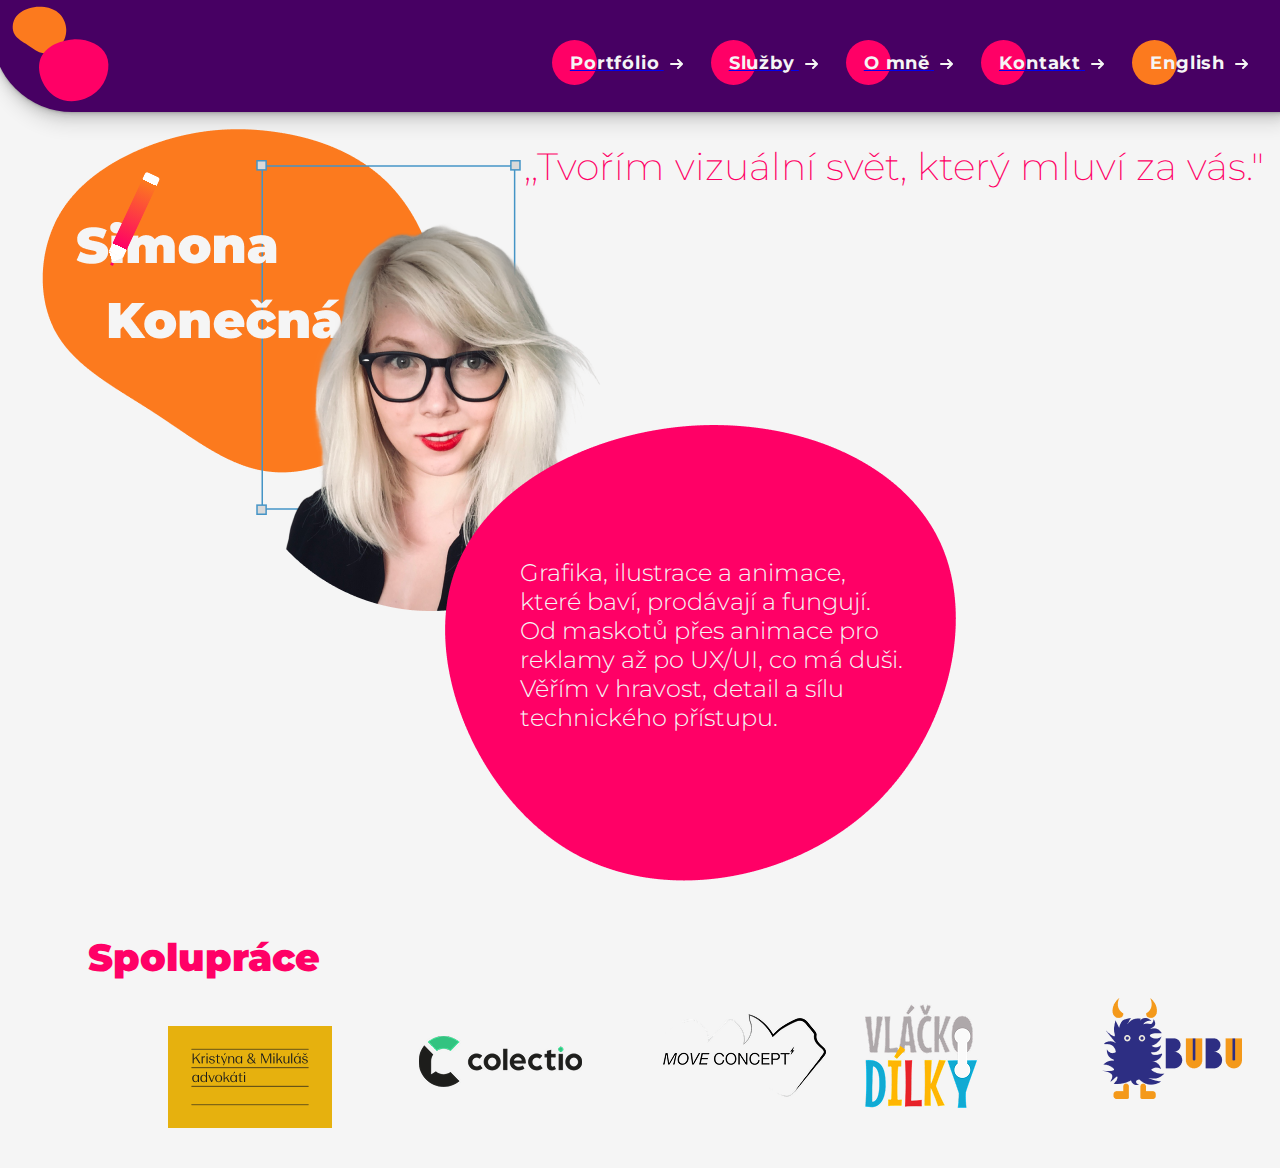
<file: index.html>
<!DOCTYPE html>
<html lang="cs">
  <head>
    <meta charset="UTF-8" />
    <meta name="viewport" content="width=device-width, initial-scale=1.0" />
    <link rel="stylesheet" href="style.css" />
    <link
      href="https://fonts.googleapis.com/css2?family=Montserrat:ital,wght@0,100..900;1,100..900&display=swap"
      rel="stylesheet"
    />
    <title>Document</title>
  </head>
  <body>
    <div class="logo" onclick="odeslat()">
      <a href="index.html">
        <svg
          width="131"
          height="134"
          viewBox="0 0 131 134"
          fill="none"
          xmlns="http://www.w3.org/2000/svg"
        >
          <path
            d="M51.4415 13.7808C55.5034 17.7646 58.1682 23.6707 58.2615 29.822C58.3548 35.9733 55.8766 42.3698 51.5031 46.8224C47.1532 51.3132 40.9008 53.891 35.3851 53.1855C29.8621 52.511 25.0994 48.5912 19.9134 45.2243C14.7583 41.8646 9.2108 39.0651 6.55666 34.3678C3.90252 29.6705 4.1727 23.0827 7.01318 18.2057C9.85366 13.3287 15.2572 10.1933 20.5733 8.40675C25.9203 6.62745 31.1653 6.2588 36.5283 7.05891C41.8985 7.82811 47.3722 9.82788 51.4415 13.7808Z"
            fill="#FC7A1E"
          />
          <path
            d="M98.3943 55.4706C103.281 66.3834 99.1357 82.2788 88.4474 91.8052C77.7592 101.332 60.5728 104.436 48.191 97.3423C35.8542 90.1957 28.273 72.8552 31.9534 60.3676C35.6337 47.8801 50.4774 40.2533 64.9317 39.3991C79.3899 38.5941 93.4549 44.5126 98.3943 55.4706Z"
            fill="#FF0066"
          />
        </svg>
      </a>
    </div>
    <div class="top-bar">
    </div>
    <div class="zarovnanitlacitek">
      <!-- From Uiverse.io by alexmaracinaru -->
      <button class="cta">
        <a href="portfolio.html">
          <span>Portfólio</span>
          <svg width="15px" height="10px" viewBox="0 0 13 10">
            <path d="M1,5 L11,5"></path>
            <polyline points="8 1 12 5 8 9"></polyline>
          </svg>
        </a>
      </button>
      <button class="cta">
        <a href="sluzby.html">
          <span>Služby</span>
          <svg width="15px" height="10px" viewBox="0 0 13 10">
            <path d="M1,5 L11,5"></path>
            <polyline points="8 1 12 5 8 9"></polyline>
          </svg>
        </a>
      </button>
      <button class="cta">
        <a href="omne.html">
          <span>O mně</span>
          <svg width="15px" height="10px" viewBox="0 0 13 10">
            <path d="M1,5 L11,5"></path>
            <polyline points="8 1 12 5 8 9"></polyline>
          </svg>
        </a>
      </button>
      <button class="cta">
        <a href="kontakty.html">
          <span>Kontakt</span>
          <svg width="15px" height="10px" viewBox="0 0 13 10">
            <path d="M1,5 L11,5"></path>
            <polyline points="8 1 12 5 8 9"></polyline>
          </svg>
        </a>
      </button>
      <button class="en">
        <a href="en.html"></a>
         <span>English</span>
         <svg width="15px" height="10px" viewBox="0 0 13 10">
            <path d="M1,5 L11,5"></path>
            <polyline points="8 1 12 5 8 9"></polyline>
         </svg>
       </a>
      </button>
    <span class="loader"></span>
    <div>
      <p class="herotext">
        Grafika, ilustrace a animace, <br />
        které baví, prodávají a fungují. <br />
        Od maskotů přes animace pro <br />
        reklamy až po UX/UI, co má duši.<br />
        Věřím v hravost, detail a sílu <br />
        technického přístupu. <br />
      </p>
    </div>
    <div class="claim">
      <h1>,,Tvořím vizuální svět, který mluví za vás."</h1>
    </div>
    <div class="Hero">
      <img src="Hero.png" alt="" />
    </div>
    <span><h2>Spolupráce</h2></span>
    <div class="spoluprace">
      <img src="spoluprace.png" alt="" />
    </div>
  </body>
</html>
</file>
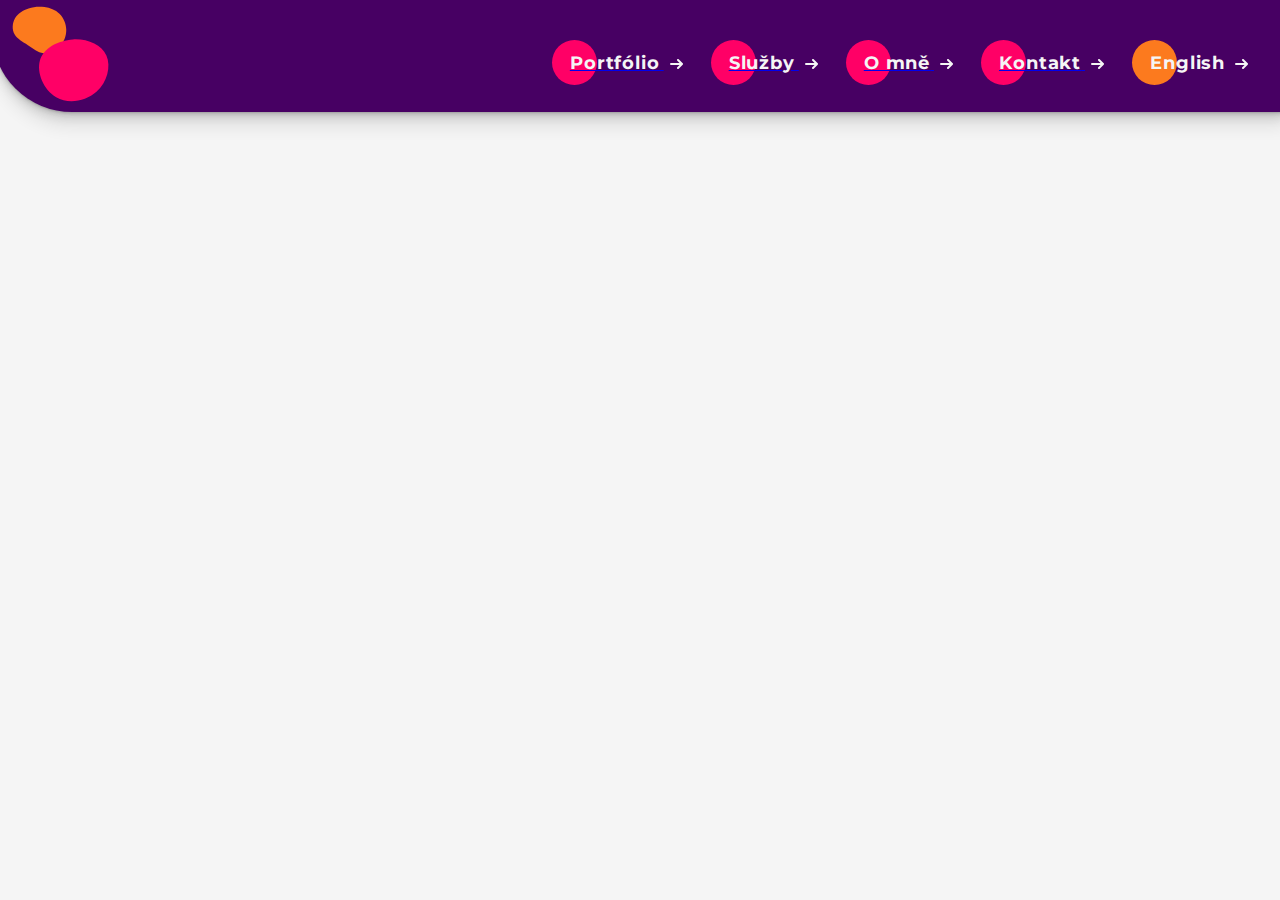
<file: en.html>
<!DOCTYPE html>
<html lang="cs">
  <head>
    <meta charset="UTF-8" />
    <meta name="viewport" content="width=device-width, initial-scale=1.0" />
    <link rel="stylesheet" href="en.css" />
    <link
      href="https://fonts.googleapis.com/css2?family=Montserrat:ital,wght@0,100..900;1,100..900&display=swap"
      rel="stylesheet"
    />
    <title>Document</title>
  </head>
  <body>
    <div class="logo" onclick="odeslat()">
      <a href="index.html">
        <svg
          width="131"
          height="134"
          viewBox="0 0 131 134"
          fill="none"
          xmlns="http://www.w3.org/2000/svg"
        >
          <path
            d="M51.4415 13.7808C55.5034 17.7646 58.1682 23.6707 58.2615 29.822C58.3548 35.9733 55.8766 42.3698 51.5031 46.8224C47.1532 51.3132 40.9008 53.891 35.3851 53.1855C29.8621 52.511 25.0994 48.5912 19.9134 45.2243C14.7583 41.8646 9.2108 39.0651 6.55666 34.3678C3.90252 29.6705 4.1727 23.0827 7.01318 18.2057C9.85366 13.3287 15.2572 10.1933 20.5733 8.40675C25.9203 6.62745 31.1653 6.2588 36.5283 7.05891C41.8985 7.82811 47.3722 9.82788 51.4415 13.7808Z"
            fill="#FC7A1E"
          />
          <path
            d="M98.3943 55.4706C103.281 66.3834 99.1357 82.2788 88.4474 91.8052C77.7592 101.332 60.5728 104.436 48.191 97.3423C35.8542 90.1957 28.273 72.8552 31.9534 60.3676C35.6337 47.8801 50.4774 40.2533 64.9317 39.3991C79.3899 38.5941 93.4549 44.5126 98.3943 55.4706Z"
            fill="#FF0066"
          />
        </svg>
      </a>
    </div>
    <div class="top-bar">
    </div>
    <div class="zarovnanitlacitek">
     
      <button class="cta">
        <a href="portfolio.html">
          <span>Portfólio</span>
          <svg width="15px" height="10px" viewBox="0 0 13 10">
            <path d="M1,5 L11,5"></path>
            <polyline points="8 1 12 5 8 9"></polyline>
          </svg>
        </a>
      </button>
      <button class="cta">
        <a href="sluzby.html">
          <span>Služby</span>
          <svg width="15px" height="10px" viewBox="0 0 13 10">
            <path d="M1,5 L11,5"></path>
            <polyline points="8 1 12 5 8 9"></polyline>
          </svg>
        </a>
      </button>
      <button class="cta">
        <a href="omne.html">
          <span>O mně</span>
          <svg width="15px" height="10px" viewBox="0 0 13 10">
            <path d="M1,5 L11,5"></path>
            <polyline points="8 1 12 5 8 9"></polyline>
          </svg>
        </a>
      </button>
      <button class="cta">
        <a href="kontakty.html">
          <span>Kontakt</span>
          <svg width="15px" height="10px" viewBox="0 0 13 10">
            <path d="M1,5 L11,5"></path>
            <polyline points="8 1 12 5 8 9"></polyline>
          </svg>
        </a>
      </button>
      <button class="en">
        <a href="en.html"></a>
         <span>English</span>
         <svg width="15px" height="10px" viewBox="0 0 13 10">
            <path d="M1,5 L11,5"></path>
            <polyline points="8 1 12 5 8 9"></polyline>
         </svg>
       </a>
      </button>
    </div>
</file>
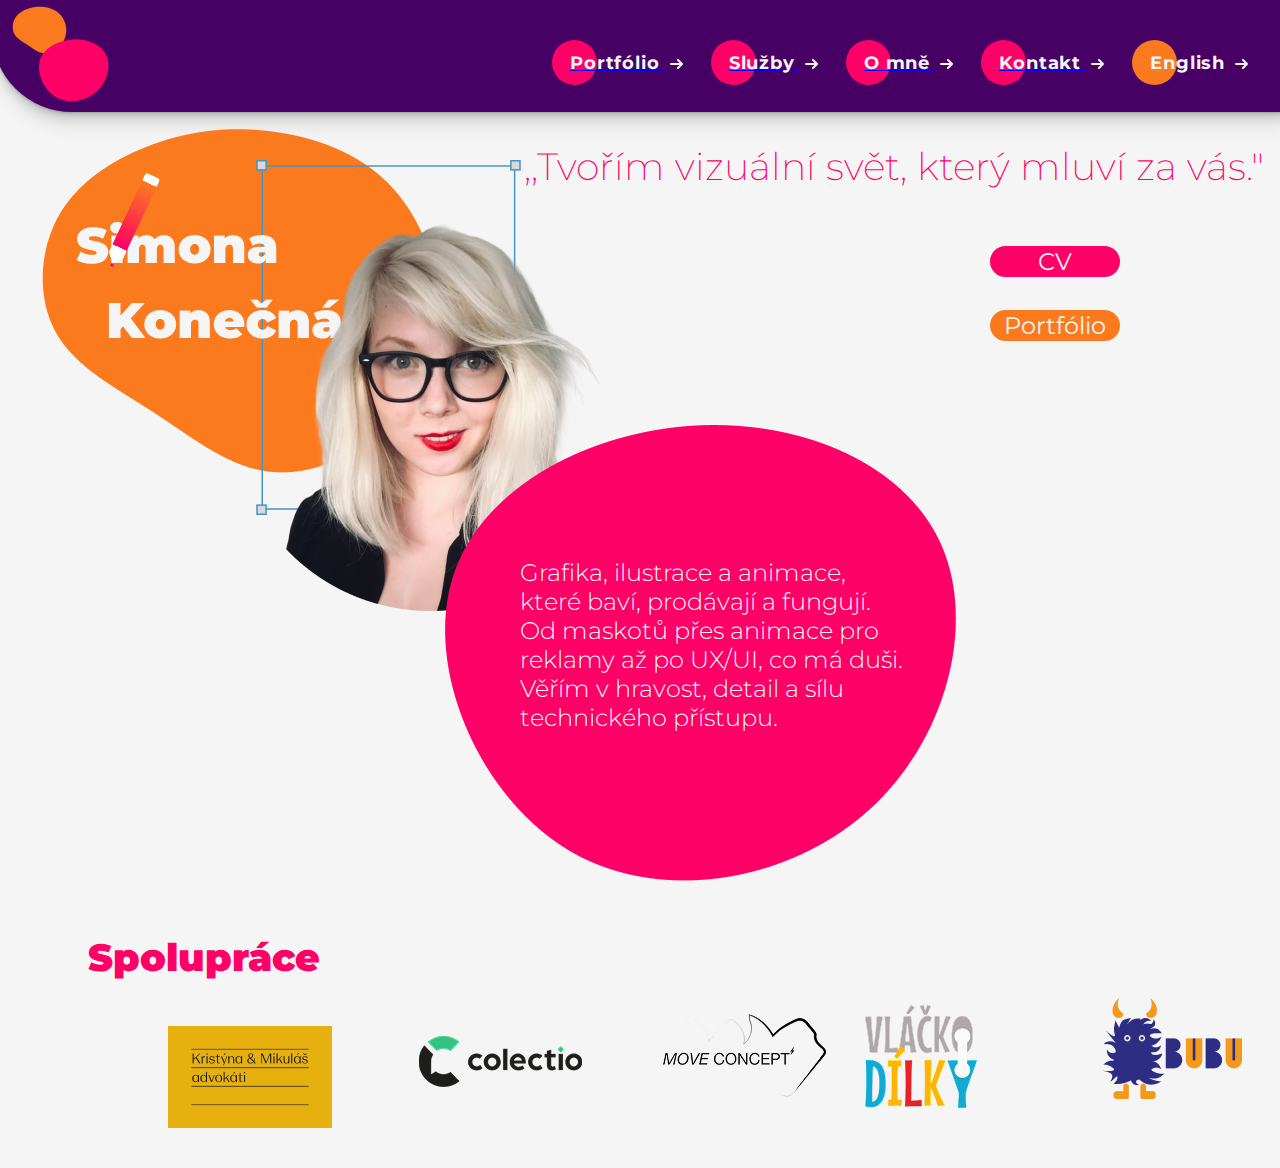
<file: omne.html>
<!DOCTYPE html>
<html lang="cs">
  <head>
    <meta charset="UTF-8" />
    <meta name="viewport" content="width=device-width, initial-scale=1.0" />
    <link rel="stylesheet" href="omne.css" />
    <link
      href="https://fonts.googleapis.com/css2?family=Montserrat:ital,wght@0,100..900;1,100..900&display=swap"
      rel="stylesheet"
    />
    <title>Document</title>
  </head>
  <body>
    <div class="logo" onclick="odeslat()">
      <a href="index.html">
        <svg
          width="131"
          height="134"
          viewBox="0 0 131 134"
          fill="none"
          xmlns="http://www.w3.org/2000/svg"
        >
          <path
            d="M51.4415 13.7808C55.5034 17.7646 58.1682 23.6707 58.2615 29.822C58.3548 35.9733 55.8766 42.3698 51.5031 46.8224C47.1532 51.3132 40.9008 53.891 35.3851 53.1855C29.8621 52.511 25.0994 48.5912 19.9134 45.2243C14.7583 41.8646 9.2108 39.0651 6.55666 34.3678C3.90252 29.6705 4.1727 23.0827 7.01318 18.2057C9.85366 13.3287 15.2572 10.1933 20.5733 8.40675C25.9203 6.62745 31.1653 6.2588 36.5283 7.05891C41.8985 7.82811 47.3722 9.82788 51.4415 13.7808Z"
            fill="#FC7A1E"
          />
          <path
            d="M98.3943 55.4706C103.281 66.3834 99.1357 82.2788 88.4474 91.8052C77.7592 101.332 60.5728 104.436 48.191 97.3423C35.8542 90.1957 28.273 72.8552 31.9534 60.3676C35.6337 47.8801 50.4774 40.2533 64.9317 39.3991C79.3899 38.5941 93.4549 44.5126 98.3943 55.4706Z"
            fill="#FF0066"
          />
        </svg>
      </a>
    </div>
    <div class="top-bar">
    </div>
    <div class="zarovnanitlacitek">
      <!-- From Uiverse.io by alexmaracinaru -->
      <button class="cta">
        <a href="portfolio.html">
          <span>Portfólio</span>
          <svg width="15px" height="10px" viewBox="0 0 13 10">
            <path d="M1,5 L11,5"></path>
            <polyline points="8 1 12 5 8 9"></polyline>
          </svg>
        </a>
      </button>
      <button class="cta">
        <a href="sluzby.html">
          <span>Služby</span>
          <svg width="15px" height="10px" viewBox="0 0 13 10">
            <path d="M1,5 L11,5"></path>
            <polyline points="8 1 12 5 8 9"></polyline>
          </svg>
        </a>
      </button>
      <button class="cta">
        <a href="omne.html">
          <span>O mně</span>
          <svg width="15px" height="10px" viewBox="0 0 13 10">
            <path d="M1,5 L11,5"></path>
            <polyline points="8 1 12 5 8 9"></polyline>
          </svg>
        </a>
      </button>
      <button class="cta">
        <a href="kontakty.html">
          <span>Kontakt</span>
          <svg width="15px" height="10px" viewBox="0 0 13 10">
            <path d="M1,5 L11,5"></path>
            <polyline points="8 1 12 5 8 9"></polyline>
          </svg>
        </a>
      </button>
      <button class="en">
      <a href="en.html"></a>
        <span>English</span>
        <svg width="15px" height="10px" viewBox="0 0 13 10">
          <path d="M1,5 L11,5"></path>
          <polyline points="8 1 12 5 8 9"></polyline>
        </svg>
      </a>
      </button>
    </div>
    <span class="loader"></span>
    <div>
      <p class="herotext">
        Grafika, ilustrace a animace, <br />
        které baví, prodávají a fungují. <br />
        Od maskotů přes animace pro <br />
        reklamy až po UX/UI, co má duši.<br />
        Věřím v hravost, detail a sílu <br />
        technického přístupu. <br />
      </p>
    </div>
    <div class="claim">
      <h1>,,Tvořím vizuální svět, který mluví za vás."</h1>
    </div>
    <div class="Hero">
      <img src="Hero.png" alt="" />
    </div>
    <span><h2>Spolupráce</h2></span>
    <div class="spoluprace">
      <img src="spoluprace.png" alt="" />
    </div>
  </body>
    <div class="CV">
      <a href="https://www.figma.com/proto/BWEldUmRMK36JdNO94za8G/CV-grafika?node-id=19-460&p=f&t=nmzPO2AMmV7z8lvJ-0&scaling=contain&content-scaling=fixed&page-id=0%3A1">
        <button class="CV" onclick="odeslat()">CV</button>
      </a>
    </div>
    <div class="portfolio">
      <a href="https://www.figma.com/proto/vWCgvZWdk0FOXXNjWRX7i4/Simona-Kone%C4%8Dn%C3%A1-CV%2C-Portfolio-(Copy)?node-id=19-438">
        <button class="portfolio" onclick="odeslat()">Portfólio</button>
      </a>
    </div>
</file>
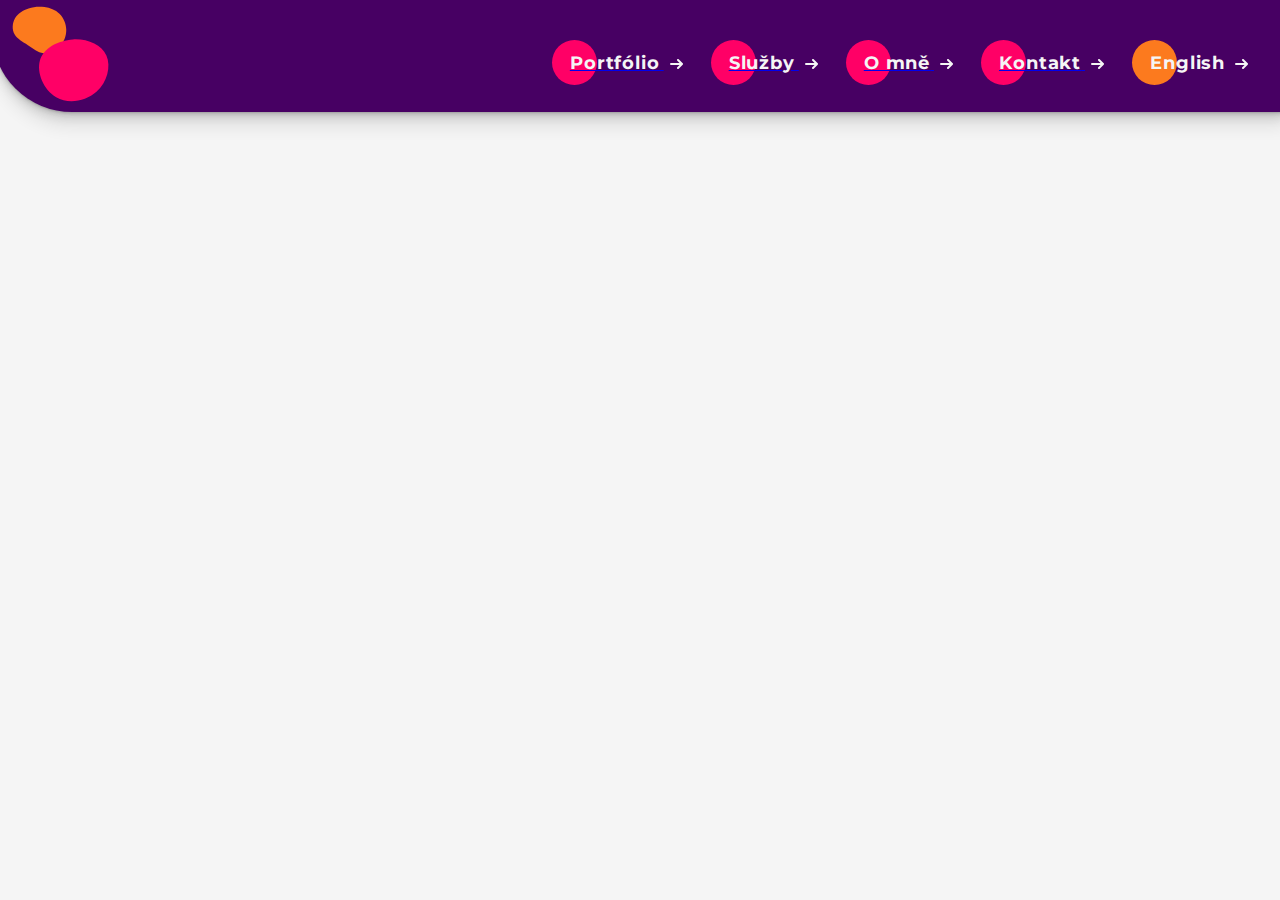
<file: sluzby.html>
<!DOCTYPE html>
<html lang="cs">
  <head>
    <meta charset="UTF-8" />
    <meta name="viewport" content="width=device-width, initial-scale=1.0" />
    <link rel="stylesheet" href="en.css" />
    <link
      href="https://fonts.googleapis.com/css2?family=Montserrat:ital,wght@0,100..900;1,100..900&display=swap"
      rel="stylesheet"
    />
    <title>Document</title>
  </head>
  <body>
    <div class="logo" onclick="odeslat()">
      <a href="index.html">
        <svg
          width="131"
          height="134"
          viewBox="0 0 131 134"
          fill="none"
          xmlns="http://www.w3.org/2000/svg"
        >
          <path
            d="M51.4415 13.7808C55.5034 17.7646 58.1682 23.6707 58.2615 29.822C58.3548 35.9733 55.8766 42.3698 51.5031 46.8224C47.1532 51.3132 40.9008 53.891 35.3851 53.1855C29.8621 52.511 25.0994 48.5912 19.9134 45.2243C14.7583 41.8646 9.2108 39.0651 6.55666 34.3678C3.90252 29.6705 4.1727 23.0827 7.01318 18.2057C9.85366 13.3287 15.2572 10.1933 20.5733 8.40675C25.9203 6.62745 31.1653 6.2588 36.5283 7.05891C41.8985 7.82811 47.3722 9.82788 51.4415 13.7808Z"
            fill="#FC7A1E"
          />
          <path
            d="M98.3943 55.4706C103.281 66.3834 99.1357 82.2788 88.4474 91.8052C77.7592 101.332 60.5728 104.436 48.191 97.3423C35.8542 90.1957 28.273 72.8552 31.9534 60.3676C35.6337 47.8801 50.4774 40.2533 64.9317 39.3991C79.3899 38.5941 93.4549 44.5126 98.3943 55.4706Z"
            fill="#FF0066"
          />
        </svg>
      </a>
    </div>
    <div class="top-bar">
    </div>
    <div class="zarovnanitlacitek">
      <!-- From Uiverse.io by alexmaracinaru -->
      <button class="cta">
        <a href="portfolio.html">
          <span>Portfólio</span>
          <svg width="15px" height="10px" viewBox="0 0 13 10">
            <path d="M1,5 L11,5"></path>
            <polyline points="8 1 12 5 8 9"></polyline>
          </svg>
        </a>
      </button>
      <button class="cta">
        <a href="sluzby.html">
          <span>Služby</span>
          <svg width="15px" height="10px" viewBox="0 0 13 10">
            <path d="M1,5 L11,5"></path>
            <polyline points="8 1 12 5 8 9"></polyline>
          </svg>
        </a>
      </button>
      <button class="cta">
        <a href="omne.html">
          <span>O mně</span>
          <svg width="15px" height="10px" viewBox="0 0 13 10">
            <path d="M1,5 L11,5"></path>
            <polyline points="8 1 12 5 8 9"></polyline>
          </svg>
        </a>
      </button>
      <button class="cta">
        <a href="kontakty.html">
          <span>Kontakt</span>
          <svg width="15px" height="10px" viewBox="0 0 13 10">
            <path d="M1,5 L11,5"></path>
            <polyline points="8 1 12 5 8 9"></polyline>
          </svg>
        </a>
      </button>
      <button class="en">
        <a href="en.html"></a>
         <span>English</span>
         <svg width="15px" height="10px" viewBox="0 0 13 10">
            <path d="M1,5 L11,5"></path>
            <polyline points="8 1 12 5 8 9"></polyline>
         </svg>
       </a>
      </button>
    </div>
</file>
<file: style.css>
:root {
  background-color: #f5f5f5;
  font-family: "Montserrat", sans-serif;
}

.top-bar {
  width: 101%;
  height: 8.5rem;
  background-color: #470063;
  border-bottom-left-radius: 5rem;
  box-shadow: 0 1px 1px hsl(0deg 0% 0% / 0.075),
    0 2px 2px hsl(0deg 0% 0% / 0.075), 0 4px 4px hsl(0deg 0% 0% / 0.075),
    0 8px 8px hsl(0deg 0% 0% / 0.075), 0 16px 16px hsl(0deg 0% 0% / 0.075);
  z-index: -2;
  position: absolute;
  margin-top: -2rem;
  margin-left: -1rem;
}
.logo {
  position: absolute;
  z-index: +7;
  top: 0px;
  
}
.zarovnanitlacitek {
  text-align: right;
  z-index: -1;
  padding-top: 2rem;
}

.cta {
  position: relative;
  margin: auto;
  padding: 12px 18px;
  transition: all 0.2s ease;
  border: none;
  background: none;
  cursor: pointer;
  gap: 3rem;
}

.cta:before {
  content: "";
  position: absolute;
  top: 0;
  left: 0;
  display: block;
  border-radius: 50px;
  background: #ff0066;
  width: 45px;
  height: 45px;
  transition: all 0.3s ease;
}

.cta span {
  position: relative;
  font-family: "Montserrat", sans-serif;
  font-size: 18px;
  font-weight: 700;
  letter-spacing: 0.05em;
  color: #f5f5f5;
  gap: 1rem;
}

.cta svg {
  position: relative;
  top: 0;
  margin-left: 10px;
  fill: none;
  stroke-linecap: round;
  stroke-linejoin: round;
  stroke: #f5f5f5;
  stroke-width: 2;
  transform: translateX(-5px);
  transition: all 0.3s ease;
}

.cta:hover:before {
  width: 100%;
  background: #ff0066;
}

.cta:hover svg {
  transform: translateX(0);
}

.cta:active {
  transform: scale(0.95);
}
.cta {
  position: relative;
  margin: auto;
  padding: 12px 18px;
  transition: all 0.2s ease;
  border: none;
  background: none;
  cursor: pointer;
}

.cta:before {
  content: "";
  position: absolute;
  top: 0;
  left: 0;
  display: block;
  border-radius: 50px;
  background: #ff0066;
  width: 45px;
  height: 45px;
  transition: all 0.3s ease;
}

.cta span {
  position: relative;
  font-family: "Montserrat", sans-serif;
  font-size: 18px;
  font-weight: 700;
  letter-spacing: 0.05em;
  color: #f5f5f5;
}

.cta svg {
  position: relative;
  top: 0;
  margin-left: 10px;
  fill: none;
  stroke-linecap: round;
  stroke-linejoin: round;
  stroke: #f5f5f5;
  stroke-width: 2;
  transform: translateX(-5px);
  transition: all 0.3s ease;
}

.cta:hover:before {
  width: 100%;
  background: #ff0066;
}

.cta:hover svg {
  transform: translateX(0);
}

.cta:active {
  transform: scale(0.95);
}
.en {
  position: relative;
  margin: auto;
  padding: 12px 18px;
  transition: all 0.2s ease;
  border: none;
  background: none;
  cursor: pointer;
}

.en:before {
  content: "";
  position: absolute;
  top: 0;
  left: 0;
  display: block;
  border-radius: 50px;
  background: #fc7a1e;
  width: 45px;
  height: 45px;
  transition: all 0.3s ease;
}

.en span {
  position: relative;
  font-family: "Montserrat", sans-serif;
  font-size: 18px;
  font-weight: 700;
  letter-spacing: 0.05em;
  color: #f5f5f5;
}

.en svg {
  position: relative;
  top: 0;
  margin-left: 10px;
  fill: none;
  stroke-linecap: round;
  stroke-linejoin: round;
  stroke: #f5f5f5;
  stroke-width: 2;
  transform: translateX(-5px);
  transition: all 0.3s ease;
}

.en:hover:before {
  width: 100%;
  background: #fc7a1e;
}

.en:hover svg {
  transform: translateX(0);
}

.en:active {
  transform: scale(0.95);
}
.loader {
  position: absolute;
  z-index: +6;
  left: 0;
  margin-top: 14rem;
  margin-left: 4rem;
  border-bottom: 0.3rem solid #ff0066;
  border-radius: 0.1rem;
  animation: drawLine 10s linear infinite;
}
.loader:before {
  content: "";
  position: absolute;
  left: calc(100% + 60px);
  bottom: -6px;
  width: 16px;
  height: 100px;

  border-radius: 20px 20px 50px 50px;
  background-repeat: no-repeat;
  background-image: linear-gradient(#ff0066 6px, transparent 0),
    linear-gradient(45deg, rgba(0, 0, 0, 0.02) 49%, white 51%),
    linear-gradient(315deg, rgba(0, 0, 0, 0.02) 49%, white 51%),
    linear-gradient(
      to bottom,
      #ffffff 10%,
      #fc7a1e 10%,
      #ff0066 90%,
      #ffffff 90%
    );
  background-size: 3px 3px, 8px 8px, 8px 8px, 16px 88px;
  background-position: center bottom, left 88px, right 88px, left top;
  transform: rotate(25deg);
  animation: pencilRot 10s linear infinite;
}

@keyframes drawLine {
  0%,
  100% {
    width: 0px;
  }
  45%,
  55% {
    width: 230px;
  }
}

@keyframes pencilRot {
  0%,
  45% {
    bottom: -6px;
    left: calc(100% + 14px);
    transform: rotate(25deg);
  }
  55%,
  100% {
    bottom: -12px;
    left: calc(100% + 16px);
    transform: rotate(220deg);
  }
}
.Hero {
  position: absolute;
  z-index: 0;
  height: 10rem;
  
}
.herotext {
  font-family: "Montserrat", sans-serif;
  font-size: 24px;
  color: #f5f5f5;
  font-weight: 300;
  position: absolute;
  z-index: +1;
  padding-top: 28rem;
  padding-left: 32rem;
  text-align: left;
}
.claim h1 {
  font-family: "Montserrat", sans-serif;
  font-size: 38px;
  color: #ff0066;
  font-weight: 200;
  position: absolute;
  z-index: +2;
  padding-top: 2rem;
right: 1rem;}
h2 {
  font-family: "Montserrat", sans-serif;
  font-size: 38px;
  color: #ff0066;
  font-weight: 900;
  position: absolute;
  z z-index: +3;
  margin-top: 53rem;
  margin-left: 5rem;

}
.spoluprace {
  position: absolute;
  padding-left: 10rem;
  z z-index: +3;
  margin-top: 54rem;
  
}
</file>
<file: en.css>
:root {
  background-color: #f5f5f5;
  font-family: "Montserrat", sans-serif;
}

.top-bar {
  width: 101%;
  height: 8.5rem;
  background-color: #470063;
  border-bottom-left-radius: 5rem;
  box-shadow: 0 1px 1px hsl(0deg 0% 0% / 0.075),
    0 2px 2px hsl(0deg 0% 0% / 0.075), 0 4px 4px hsl(0deg 0% 0% / 0.075),
    0 8px 8px hsl(0deg 0% 0% / 0.075), 0 16px 16px hsl(0deg 0% 0% / 0.075);
  z-index: -2;
  position: absolute;
  margin-top: -2rem;
  margin-left: -1rem;
}
.logo {
  position: absolute;
  z-index: +7;
  top: 0px;
}
.zarovnanitlacitek {
  text-align: right;
  z-index: -1;
  padding-top: 2rem;
}

.cta {
  position: relative;
  margin: auto;
  padding: 12px 18px;
  transition: all 0.2s ease;
  border: none;
  background: none;
  cursor: pointer;
  gap: 3rem;
}

.cta:before {
  content: "";
  position: absolute;
  top: 0;
  left: 0;
  display: block;
  border-radius: 50px;
  background: #ff0066;
  width: 45px;
  height: 45px;
  transition: all 0.3s ease;
}

.cta span {
  position: relative;
  font-family: "Montserrat", sans-serif;
  font-size: 18px;
  font-weight: 700;
  letter-spacing: 0.05em;
  color: #f5f5f5;
  gap: 1rem;
}

.cta svg {
  position: relative;
  top: 0;
  margin-left: 10px;
  fill: none;
  stroke-linecap: round;
  stroke-linejoin: round;
  stroke: #f5f5f5;
  stroke-width: 2;
  transform: translateX(-5px);
  transition: all 0.3s ease;
}

.cta:hover:before {
  width: 100%;
  background: #ff0066;
}

.cta:hover svg {
  transform: translateX(0);
}

.cta:active {
  transform: scale(0.95);
}
.cta {
  position: relative;
  margin: auto;
  padding: 12px 18px;
  transition: all 0.2s ease;
  border: none;
  background: none;
  cursor: pointer;
}

.cta:before {
  content: "";
  position: absolute;
  top: 0;
  left: 0;
  display: block;
  border-radius: 50px;
  background: #ff0066;
  width: 45px;
  height: 45px;
  transition: all 0.3s ease;
}

.cta span {
  position: relative;
  font-family: "Montserrat", sans-serif;
  font-size: 18px;
  font-weight: 700;
  letter-spacing: 0.05em;
  color: #f5f5f5;
}

.cta svg {
  position: relative;
  top: 0;
  margin-left: 10px;
  fill: none;
  stroke-linecap: round;
  stroke-linejoin: round;
  stroke: #f5f5f5;
  stroke-width: 2;
  transform: translateX(-5px);
  transition: all 0.3s ease;
}

.cta:hover:before {
  width: 100%;
  background: #ff0066;
}

.cta:hover svg {
  transform: translateX(0);
}

.cta:active {
  transform: scale(0.95);
}
.en {
  position: relative;
  margin: auto;
  padding: 12px 18px;
  transition: all 0.2s ease;
  border: none;
  background: none;
  cursor: pointer;
}

.en:before {
  content: "";
  position: absolute;
  top: 0;
  left: 0;
  display: block;
  border-radius: 50px;
  background: #fc7a1e;
  width: 45px;
  height: 45px;
  transition: all 0.3s ease;
}

.en span {
  position: relative;
  font-family: "Montserrat", sans-serif;
  font-size: 18px;
  font-weight: 700;
  letter-spacing: 0.05em;
  color: #f5f5f5;
}

.en svg {
  position: relative;
  top: 0;
  margin-left: 10px;
  fill: none;
  stroke-linecap: round;
  stroke-linejoin: round;
  stroke: #f5f5f5;
  stroke-width: 2;
  transform: translateX(-5px);
  transition: all 0.3s ease;
}

.en:hover:before {
  width: 100%;
  background: #fc7a1e;
}

.en:hover svg {
  transform: translateX(0);
}

.en:active {
  transform: scale(0.95);
}
</file>
<file: omne.css>
:root {
  background-color: #f5f5f5;
  font-family: "Montserrat", sans-serif;
}

.top-bar {
  width: 101%;
  height: 8.5rem;
  background-color: #470063;
  border-bottom-left-radius: 5rem;
  box-shadow: 0 1px 1px hsl(0deg 0% 0% / 0.075),
    0 2px 2px hsl(0deg 0% 0% / 0.075), 0 4px 4px hsl(0deg 0% 0% / 0.075),
    0 8px 8px hsl(0deg 0% 0% / 0.075), 0 16px 16px hsl(0deg 0% 0% / 0.075);
  z-index: -2;
  position: absolute;
  margin-top: -2rem;
  margin-left: -1rem;
}
.logo {
  position: absolute;
  z-index: +7;
  top: 0px;
}
.zarovnanitlacitek {
  text-align: right;
  z-index: -1;
  padding-top: 2rem;
}

.cta {
  position: relative;
  margin: auto;
  padding: 12px 18px;
  transition: all 0.2s ease;
  border: none;
  background: none;
  cursor: pointer;
  gap: 3rem;
}

.cta:before {
  content: "";
  position: absolute;
  top: 0;
  left: 0;
  display: block;
  border-radius: 50px;
  background: #ff0066;
  width: 45px;
  height: 45px;
  transition: all 0.3s ease;
}

.cta span {
  position: relative;
  font-family: "Montserrat", sans-serif;
  font-size: 18px;
  font-weight: 700;
  letter-spacing: 0.05em;
  color: #f5f5f5;
  gap: 1rem;
}

.cta svg {
  position: relative;
  top: 0;
  margin-left: 10px;
  fill: none;
  stroke-linecap: round;
  stroke-linejoin: round;
  stroke: #f5f5f5;
  stroke-width: 2;
  transform: translateX(-5px);
  transition: all 0.3s ease;
}

.cta:hover:before {
  width: 100%;
  background: #ff0066;
}

.cta:hover svg {
  transform: translateX(0);
}

.cta:active {
  transform: scale(0.95);
}
.cta {
  position: relative;
  margin: auto;
  padding: 12px 18px;
  transition: all 0.2s ease;
  border: none;
  background: none;
  cursor: pointer;
}

.cta:before {
  content: "";
  position: absolute;
  top: 0;
  left: 0;
  display: block;
  border-radius: 50px;
  background: #ff0066;
  width: 45px;
  height: 45px;
  transition: all 0.3s ease;
}

.cta span {
  position: relative;
  font-family: "Montserrat", sans-serif;
  font-size: 18px;
  font-weight: 700;
  letter-spacing: 0.05em;
  color: #f5f5f5;
}

.cta svg {
  position: relative;
  top: 0;
  margin-left: 10px;
  fill: none;
  stroke-linecap: round;
  stroke-linejoin: round;
  stroke: #f5f5f5;
  stroke-width: 2;
  transform: translateX(-5px);
  transition: all 0.3s ease;
}

.cta:hover:before {
  width: 100%;
  background: #ff0066;
}

.cta:hover svg {
  transform: translateX(0);
}

.cta:active {
  transform: scale(0.95);
}
.en {
  position: relative;
  margin: auto;
  padding: 12px 18px;
  transition: all 0.2s ease;
  border: none;
  background: none;
  cursor: pointer;
}

.en:before {
  content: "";
  position: absolute;
  top: 0;
  left: 0;
  display: block;
  border-radius: 50px;
  background: #fc7a1e;
  width: 45px;
  height: 45px;
  transition: all 0.3s ease;
}

.en span {
  position: relative;
  font-family: "Montserrat", sans-serif;
  font-size: 18px;
  font-weight: 700;
  letter-spacing: 0.05em;
  color: #f5f5f5;
}

.en svg {
  position: relative;
  top: 0;
  margin-left: 10px;
  fill: none;
  stroke-linecap: round;
  stroke-linejoin: round;
  stroke: #f5f5f5;
  stroke-width: 2;
  transform: translateX(-5px);
  transition: all 0.3s ease;
}

.en:hover:before {
  width: 100%;
  background: #fc7a1e;
}

.en:hover svg {
  transform: translateX(0);
}
.loader {
  position: absolute;
  z-index: +6;
  left: 0;
  margin-top: 11.2rem;
  margin-left: 4rem;
  border-bottom: 0.3rem solid #ff0066;
  border-radius: 0.1rem;
  animation: drawLine 10s linear infinite;
}
.loader:before {
  content: "";
  position: absolute;
  left: calc(100% + 60px);
  bottom: -6px;
  width: 16px;
  height: 100px;

  border-radius: 20px 20px 50px 50px;
  background-repeat: no-repeat;
  background-image: linear-gradient(#ff0066 6px, transparent 0),
    linear-gradient(45deg, rgba(0, 0, 0, 0.02) 49%, white 51%),
    linear-gradient(315deg, rgba(0, 0, 0, 0.02) 49%, white 51%),
    linear-gradient(
      to bottom,
      #ffffff 10%,
      #fc7a1e 10%,
      #ff0066 90%,
      #ffffff 90%
    );
  background-size: 3px 3px, 8px 8px, 8px 8px, 16px 88px;
  background-position: center bottom, left 88px, right 88px, left top;
  transform: rotate(25deg);
  animation: pencilRot 10s linear infinite;
}

@keyframes drawLine {
  0%,
  100% {
    width: 0px;
  }
  45%,
  55% {
    width: 230px;
  }
}

@keyframes pencilRot {
  0%,
  45% {
    bottom: -6px;
    left: calc(100% + 14px);
    transform: rotate(25deg);
  }
  55%,
  100% {
    bottom: -12px;
    left: calc(100% + 16px);
    transform: rotate(220deg);
  }
}
.Hero {
  position: absolute;
  z-index: 0;
  height: 10rem;
  
}
.herotext {
  font-family: "Montserrat", sans-serif;
  font-size: 24px;
  color: #f5f5f5;
  font-weight: 300;
  position: absolute;
  z-index: +1;
  padding-top: 28rem;
  padding-left: 32rem;
  text-align: left;
}
.claim h1 {
  font-family: "Montserrat", sans-serif;
  font-size: 38px;
  color: #ff0066;
  font-weight: 200;
  position: absolute;
  z-index: +2;
  padding-top: 2rem;
right: 1rem;}
h2 {
  font-family: "Montserrat", sans-serif;
  font-size: 38px;
  color: #ff0066;
  font-weight: 900;
  position: absolute;
  z z-index: +3;
  margin-top: 53rem;
  margin-left: 5rem;

}
.spoluprace {
  position: absolute;
  padding-left: 10rem;
  z z-index: +3;
  margin-top: 54rem;
  
}
.en:active {
  transform: scale(0.95);
}
.CV {
  border-radius: 50px;
  background-color: #ff0066;
  font-family: "Montserrat", sans-serif;
  font-size: x-large;
  border-width: 0ch;
  width: 130px;
  color: #f5f5f5;
  position: absolute;
  z-index: +8;
  margin-top: 5rem;
  margin-left: 2rem;
  right: 5rem;
}
.CV:hover {
  font-size: xx-large;
  width: 150px;
}
.portfolio {

  border-radius: 50px;
  background-color: #fc7a1e;
  font-family: "Montserrat", sans-serif;
  font-size: x-large;
  border-width: 0ch;
  width: 130px;
  color: #f5f5f5;
  position: absolute;
  z-index: +8;
  margin-top: 5%;
  margin-left: 2rem;
  margin-top: 7rem;
  right: 5rem;
}
.porfolio:hover {
  font-size: xx-large;
  width: 160px;
}
</file>
